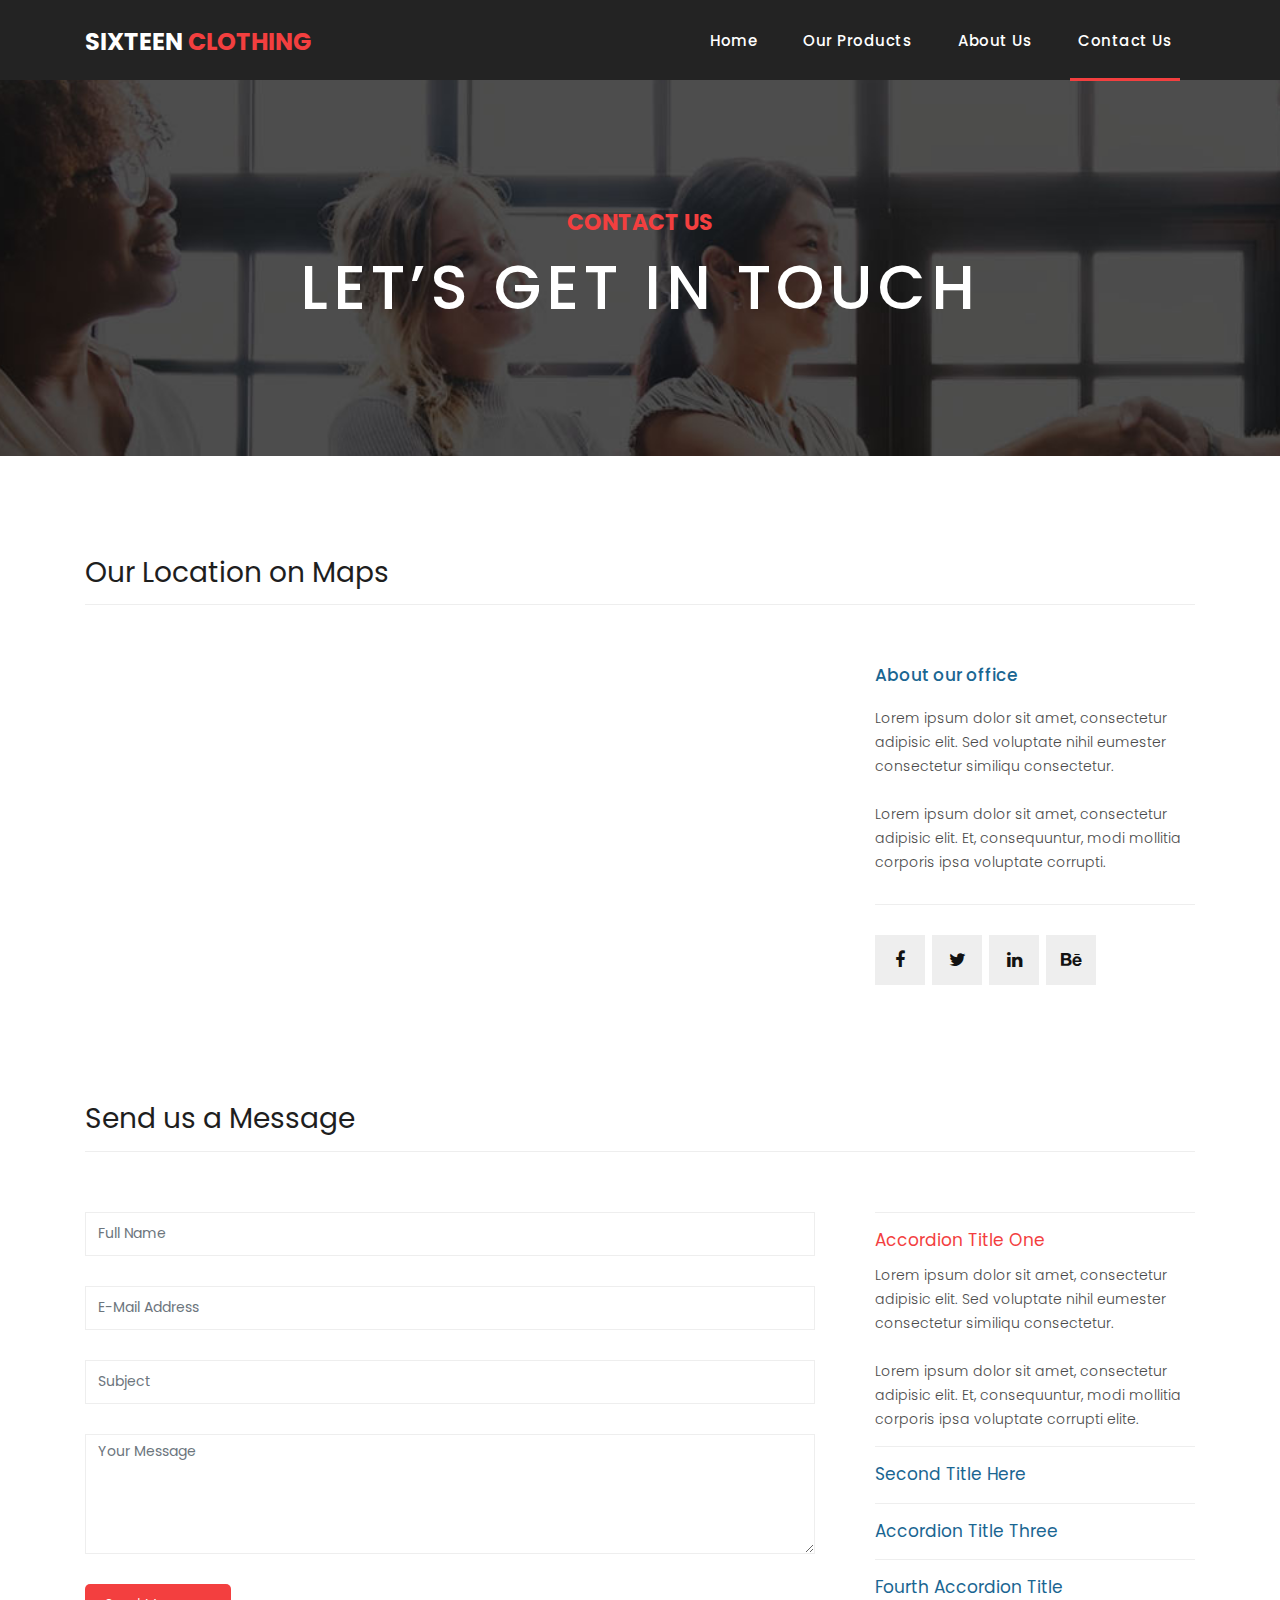
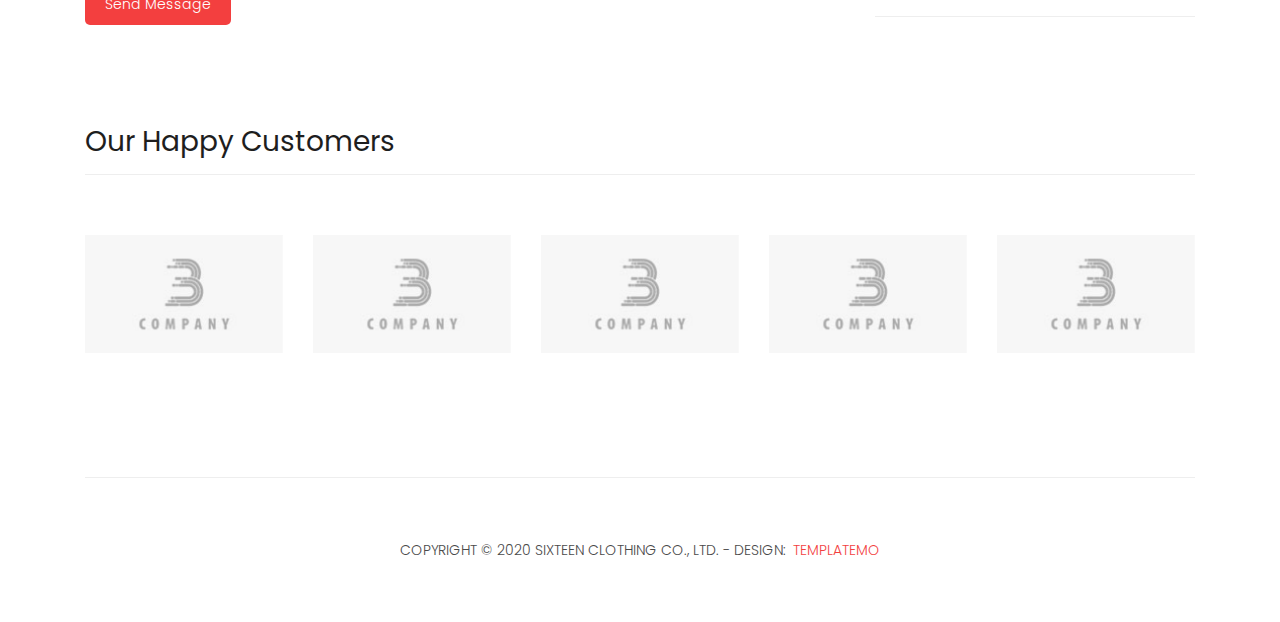
<file: contact.html>
<!DOCTYPE html>
<html lang="en">

  <head>

    <meta charset="utf-8">
    <meta name="viewport" content="width=device-width, initial-scale=1, shrink-to-fit=no">
    <meta name="description" content="">
    <meta name="author" content="">
    <link href="https://fonts.googleapis.com/css?family=Poppins:100,200,300,400,500,600,700,800,900&display=swap" rel="stylesheet">

    <title>Sixteen Clothing - Contact Page</title>

    <!-- Bootstrap core CSS -->
    <link href="vendor/bootstrap/css/bootstrap.min.css" rel="stylesheet">
<!--

TemplateMo 546 Sixteen Clothing

https://templatemo.com/tm-546-sixteen-clothing

-->

    <!-- Additional CSS Files -->
    <link rel="stylesheet" href="assets/css/fontawesome.css">
    <link rel="stylesheet" href="assets/css/templatemo-sixteen.css">
    <link rel="stylesheet" href="assets/css/owl.css">

  </head>

  <body>

    <!-- ***** Preloader Start ***** -->
    <div id="preloader">
        <div class="jumper">
            <div></div>
            <div></div>
            <div></div>
        </div>
    </div>  
    <!-- ***** Preloader End ***** -->

    <!-- Header -->
    <header class="">
      <nav class="navbar navbar-expand-lg">
        <div class="container">
          <a class="navbar-brand" href="index.html"><h2>Sixteen <em>Clothing</em></h2></a>
          <button class="navbar-toggler" type="button" data-toggle="collapse" data-target="#navbarResponsive" aria-controls="navbarResponsive" aria-expanded="false" aria-label="Toggle navigation">
            <span class="navbar-toggler-icon"></span>
          </button>
          <div class="collapse navbar-collapse" id="navbarResponsive">
            <ul class="navbar-nav ml-auto">
              <li class="nav-item">
                <a class="nav-link" href="index.html">Home
                  <span class="sr-only">(current)</span>
                </a>
              </li> 
              <li class="nav-item">
                <a class="nav-link" href="products.html">Our Products</a>
              </li>
              <li class="nav-item">
                <a class="nav-link" href="about.html">About Us</a>
              </li>
              <li class="nav-item active">
                <a class="nav-link" href="contact.html">Contact Us</a>
              </li>
            </ul>
          </div>
        </div>
      </nav>
    </header>

    <!-- Page Content -->
    <div class="page-heading contact-heading header-text">
      <div class="container">
        <div class="row">
          <div class="col-md-12">
            <div class="text-content">
              <h4>contact us</h4>
              <h2>let’s get in touch</h2>
            </div>
          </div>
        </div>
      </div>
    </div>


    <div class="find-us">
      <div class="container">
        <div class="row">
          <div class="col-md-12">
            <div class="section-heading">
              <h2>Our Location on Maps</h2>
            </div>
          </div>
          <div class="col-md-8">
<!-- How to change your own map point
	1. Go to Google Maps
	2. Click on your location point
	3. Click "Share" and choose "Embed map" tab
	4. Copy only URL and paste it within the src="" field below
-->
            <div id="map">
              <iframe src="https://maps.google.com/maps?q=Av.+L%C3%BAcio+Costa,+Rio+de+Janeiro+-+RJ,+Brazil&t=&z=13&ie=UTF8&iwloc=&output=embed" width="100%" height="330px" frameborder="0" style="border:0" allowfullscreen></iframe>
            </div>
          </div>
          <div class="col-md-4">
            <div class="left-content">
              <h4>About our office</h4>
              <p>Lorem ipsum dolor sit amet, consectetur adipisic elit. Sed voluptate nihil eumester consectetur similiqu consectetur.<br><br>Lorem ipsum dolor sit amet, consectetur adipisic elit. Et, consequuntur, modi mollitia corporis ipsa voluptate corrupti.</p>
              <ul class="social-icons">
                <li><a href="#"><i class="fa fa-facebook"></i></a></li>
                <li><a href="#"><i class="fa fa-twitter"></i></a></li>
                <li><a href="#"><i class="fa fa-linkedin"></i></a></li>
                <li><a href="#"><i class="fa fa-behance"></i></a></li>
              </ul>
            </div>
          </div>
        </div>
      </div>
    </div>

    
    <div class="send-message">
      <div class="container">
        <div class="row">
          <div class="col-md-12">
            <div class="section-heading">
              <h2>Send us a Message</h2>
            </div>
          </div>
          <div class="col-md-8">
            <div class="contact-form">
              <form id="contact" action="" method="post">
                <div class="row">
                  <div class="col-lg-12 col-md-12 col-sm-12">
                    <fieldset>
                      <input name="name" type="text" class="form-control" id="name" placeholder="Full Name" required="">
                    </fieldset>
                  </div>
                  <div class="col-lg-12 col-md-12 col-sm-12">
                    <fieldset>
                      <input name="email" type="text" class="form-control" id="email" placeholder="E-Mail Address" required="">
                    </fieldset>
                  </div>
                  <div class="col-lg-12 col-md-12 col-sm-12">
                    <fieldset>
                      <input name="subject" type="text" class="form-control" id="subject" placeholder="Subject" required="">
                    </fieldset>
                  </div>
                  <div class="col-lg-12">
                    <fieldset>
                      <textarea name="message" rows="6" class="form-control" id="message" placeholder="Your Message" required=""></textarea>
                    </fieldset>
                  </div>
                  <div class="col-lg-12">
                    <fieldset>
                      <button type="submit" id="form-submit" class="filled-button">Send Message</button>
                    </fieldset>
                  </div>
                </div>
              </form>
            </div>
          </div>
          <div class="col-md-4">
            <ul class="accordion">
              <li>
                  <a>Accordion Title One</a>
                  <div class="content">
                      <p>Lorem ipsum dolor sit amet, consectetur adipisic elit. Sed voluptate nihil eumester consectetur similiqu consectetur.<br><br>Lorem ipsum dolor sit amet, consectetur adipisic elit. Et, consequuntur, modi mollitia corporis ipsa voluptate corrupti elite.</p>
                  </div>
              </li>
              <li>
                  <a>Second Title Here</a>
                  <div class="content">
                      <p>Lorem ipsum dolor sit amet, consectetur adipisic elit. Sed voluptate nihil eumester consectetur similiqu consectetur.<br><br>Lorem ipsum dolor sit amet, consectetur adipisic elit. Et, consequuntur, modi mollitia corporis ipsa voluptate corrupti elite.</p>
                  </div>
              </li>
              <li>
                  <a>Accordion Title Three</a>
                  <div class="content">
                      <p>Lorem ipsum dolor sit amet, consectetur adipisic elit. Sed voluptate nihil eumester consectetur similiqu consectetur.<br><br>Lorem ipsum dolor sit amet, consectetur adipisic elit. Et, consequuntur, modi mollitia corporis ipsa voluptate corrupti elite.</p>
                  </div>
              </li>
              <li>
                  <a>Fourth Accordion Title</a>
                  <div class="content">
                      <p>Lorem ipsum dolor sit amet, consectetur adipisic elit. Sed voluptate nihil eumester consectetur similiqu consectetur.<br><br>Lorem ipsum dolor sit amet, consectetur adipisic elit. Et, consequuntur, modi mollitia corporis ipsa voluptate corrupti elite.</p>
                  </div>
              </li>
            </ul>
          </div>
        </div>
      </div>
    </div>

    <div class="happy-clients">
      <div class="container">
        <div class="row">
          <div class="col-md-12">
            <div class="section-heading">
              <h2>Our Happy Customers</h2>
            </div>
          </div>
          <div class="col-md-12">
            <div class="owl-clients owl-carousel">
              <div class="client-item">
                <img src="assets/images/client-01.png" alt="1">
              </div>
              
              <div class="client-item">
                <img src="assets/images/client-01.png" alt="2">
              </div>
              
              <div class="client-item">
                <img src="assets/images/client-01.png" alt="3">
              </div>
              
              <div class="client-item">
                <img src="assets/images/client-01.png" alt="4">
              </div>
              
              <div class="client-item">
                <img src="assets/images/client-01.png" alt="5">
              </div>
              
              <div class="client-item">
                <img src="assets/images/client-01.png" alt="6">
              </div>
            </div>
          </div>
        </div>
      </div>
    </div>

    
    <footer>
      <div class="container">
        <div class="row">
          <div class="col-md-12">
            <div class="inner-content">
              <p>Copyright &copy; 2020 Sixteen Clothing Co., Ltd.
            
            - Design: <a rel="nofollow noopener" href="https://templatemo.com" target="_blank">TemplateMo</a></p>
            </div>
          </div>
        </div>
      </div>
    </footer>


    <!-- Bootstrap core JavaScript -->
    <script src="vendor/jquery/jquery.min.js"></script>
    <script src="vendor/bootstrap/js/bootstrap.bundle.min.js"></script>


    <!-- Additional Scripts -->
    <script src="assets/js/custom.js"></script>
    <script src="assets/js/owl.js"></script>
    <script src="assets/js/slick.js"></script>
    <script src="assets/js/isotope.js"></script>
    <script src="assets/js/accordions.js"></script>


    <script language = "text/Javascript"> 
      cleared[0] = cleared[1] = cleared[2] = 0; //set a cleared flag for each field
      function clearField(t){                   //declaring the array outside of the
      if(! cleared[t.id]){                      // function makes it static and global
          cleared[t.id] = 1;  // you could use true and false, but that's more typing
          t.value='';         // with more chance of typos
          t.style.color='#fff';
          }
      }
    </script>


  </body>

</html>
</file>
<file: assets/css/templatemo-sixteen.css>
/*

TemplateMo 546 Sixteen Clothing

https://templatemo.com/tm-546-sixteen-clothing

*/
body {
  font-family: 'Poppins', sans-serif;
  overflow-x: hidden;
  text-rendering: optimizeLegibility;
  -webkit-font-smoothing: antialiased;
  -moz-osx-font-smoothing: grayscale;
}
p {
	margin-bottom: 0px;
	font-size: 14px;
	font-weight: 300;
	color: #4a4a4a;
	line-height: 24px;
}
a {
	text-decoration: none!important;
}
ul {
	padding: 0;
	margin: 0;
	list-style: none;
}

h1,h2,h3,h4,h5,h6 {
	margin: 0px;
}

ul.social-icons li {
	display: inline-block;
	margin-right: 3px;
}

ul.social-icons li:last-child {
	margin-right: 0px;
}

ul.social-icons li a {
	width: 50px;
	height: 50px;
	display: inline-block;
	line-height: 50px;
	background-color: #eee;
	color: #121212;
	font-size: 18px;
	text-align: center;
	transition: all .3s;
}

ul.social-icons li a:hover {
	background-color: #f33f3f;
	color: #fff;
}

a.filled-button {
	background-color: #f33f3f;
	color: #fff;
	font-size: 14px;
	text-transform: capitalize;
	font-weight: 300;
	padding: 10px 20px;
	border-radius: 5px;
	display: inline-block;
	transition: all 0.3s;
}

a.filled-button:hover {
	background-color: #121212;
	color: #fff;
}

.section-heading {
	text-align: left;
	margin-bottom: 60px;
	border-bottom: 1px solid #eee;
}

.section-heading h2 {
	font-size: 28px;
	font-weight: 400;
	color: #1e1e1e;
	margin-bottom: 15px;
}

.products-heading {
	background-image: url(../images/images/Photoshop-Face-Off.png.png);
}

.about-heading {
	background-image: url(../images/about-heading.jpg);
}

.contact-heading {
	background-image: url(../images/contact-heading.jpg);
}

.page-heading {
	padding: 210px 0px 130px 0px;
	text-align: center;
	background-position: center center;
	background-repeat: no-repeat;
	background-size: cover;
}

.page-heading .text-content h4 {
	color: #f33f3f;
	font-size: 22px;
	text-transform: uppercase;
	font-weight: 700;
	margin-bottom: 15px;
}

.page-heading .text-content h2 {
	color: #fff;
	font-size: 62px;
	text-transform: uppercase;
	letter-spacing: 5px;
}

#preloader {
  overflow: hidden;
  background: #f33f3f;
  left: 0;
  right: 0;
  top: 0;
  bottom: 0;
  position: fixed;
  z-index: 9999999;
  color: #fff;
}

#preloader .jumper {
  left: 0;
  top: 0;
  right: 0;
  bottom: 0;
  display: block;
  position: absolute;
  margin: auto;
  width: 50px;
  height: 50px;
}

#preloader .jumper > div {
  background-color: #fff;
  width: 10px;
  height: 10px;
  border-radius: 100%;
  -webkit-animation-fill-mode: both;
  animation-fill-mode: both;
  position: absolute;
  opacity: 0;
  width: 50px;
  height: 50px;
  -webkit-animation: jumper 1s 0s linear infinite;
  animation: jumper 1s 0s linear infinite;
}

#preloader .jumper > div:nth-child(2) {
  -webkit-animation-delay: 0.33333s;
  animation-delay: 0.33333s;
}

#preloader .jumper > div:nth-child(3) {
  -webkit-animation-delay: 0.66666s;
  animation-delay: 0.66666s;
}

@-webkit-keyframes jumper {
  0% {
    opacity: 0;
    -webkit-transform: scale(0);
    transform: scale(0);
  }
  5% {
    opacity: 1;
  }
  100% {
    -webkit-transform: scale(1);
    transform: scale(1);
    opacity: 0;
  }
}

@keyframes jumper {
  0% {
    opacity: 0;
    -webkit-transform: scale(0);
    transform: scale(0);
  }
  5% {
    opacity: 1;
  }
  100% {
    opacity: 0;
  }
}


/* Header Style */
header {
	position: absolute;
	z-index: 99999;
	width: 100%;
	height: 80px;
	background-color: #232323;
	-webkit-transition: all 0.3s ease-in-out 0s;
    -moz-transition: all 0.3s ease-in-out 0s;
    -o-transition: all 0.3s ease-in-out 0s;
    transition: all 0.3s ease-in-out 0s;
}
header .navbar {
	padding: 17px 0px;
}
.background-header .navbar {
	padding: 17px 0px;
}
.background-header {
	top: 0;
	position: fixed;
	background-color: #fff!important;
	box-shadow: 0px 1px 10px rgba(0,0,0,0.1);
}
.background-header .navbar-brand h2 {
	color: #121212!important;
}
.background-header .navbar-nav a.nav-link {
	color: #1e1e1e!important;
}
.background-header .navbar-nav .nav-link:hover,
.background-header .navbar-nav .active>.nav-link,
.background-header .navbar-nav .nav-link.active,
.background-header .navbar-nav .nav-link.show,
.background-header .navbar-nav .show>.nav-link {
	color: #f33f3f!important;
}
.navbar .navbar-brand {
	float: 	left;
	margin-top: -12px;
	outline: none;
}
.navbar .navbar-brand h2 {
	color: #fff;
	text-transform: uppercase;
	font-size: 24px;
	font-weight: 700;
	-webkit-transition: all .3s ease 0s;
    -moz-transition: all .3s ease 0s;
    -o-transition: all .3s ease 0s;
    transition: all .3s ease 0s;
}
.navbar .navbar-brand h2 em {
	font-style: normal;
	color: #f33f3f;
}
#navbarResponsive {
	z-index: 999;
}
.navbar-collapse {
	text-align: center;
}
.navbar .navbar-nav .nav-item {
	margin: 0px 15px;
}
.navbar .navbar-nav a.nav-link {
	text-transform: capitalize;
	font-size: 15px;
	font-weight: 500;
	letter-spacing: 0.5px;
	color: #fff;
	transition: all 0.5s;
	margin-top: 5px;
}
.navbar .navbar-nav .nav-link:hover,
.navbar .navbar-nav .active>.nav-link,
.navbar .navbar-nav .nav-link.active,
.navbar .navbar-nav .nav-link.show,
.navbar .navbar-nav .show>.nav-link {
	color: #fff;
	padding-bottom: 25px;
	border-bottom: 3px solid #f33f3f;
}
.navbar .navbar-toggler-icon {
	background-image: none;
}
.navbar .navbar-toggler {
	border-color: #fff;
	background-color: #fff;	
	height: 36px;
	outline: none;
	border-radius: 0px;
	position: absolute;
	right: 30px;
	top: 20px;
}
.navbar .navbar-toggler-icon:after {
	content: '\f0c9';
	color: #f33f3f;
	font-size: 18px;
	line-height: 26px;
	font-family: 'FontAwesome';
}



/* Banner Style */
.banner {
	position: relative;
	text-align: center;
	padding-top: 80px;
}

.banner-item-01 {
	padding: 300px 0px;
	background-image: url(../images/e5f9ae3502ae6b4926daf12fabb8fa9b.jpg);
	background-size: cover;
	background-repeat: no-repeat;
	background-position: center center;
}

.banner-item-02 {
	padding: 300px 0px;
	background-image: url(../images/slide_02.jpg);
	background-size: cover;
	background-repeat: no-repeat;
	background-position: center center;
}

.banner-item-03 {
	padding: 300px 0px;
	background-image: url(../images/slide_03.jpg);
	background-size: cover;
	background-repeat: no-repeat;
	background-position: center center;
}

.banner .banner-item {
	max-height: 600px;
}

.banner .text-content {
	position: absolute;
	top: 50%;
	transform: translateY(-50%);
	text-align: center;
	width: 100%;
}

.banner .text-content h4 {
	color: #f33f3f;
	font-size: 22px;
	text-transform: uppercase;
	font-weight: 700;
	margin-bottom: 15px;
}

.banner .text-content h2 {
	color: #fff;
	font-size: 62px;
	text-transform: uppercase;
	letter-spacing: 5px;
}

.owl-banner .owl-dots .owl-dot {
  border-radius: 3px;
}
.owl-banner .owl-dots {
    display: -webkit-box;
    display: -webkit-flex;
    display: -ms-flexbox;
    display: flex;
    -ms-flex-pack: center;
    -webkit-justify-content: center;
    justify-content: center;
    position: absolute;
    left: 50%;
    transform: translateX(-50%);
    bottom: 30px;
}
.owl-banner .owl-dots .owl-dot {
    width: 10px;
    height: 10px;
    border-radius: 50%;
    margin: 0 10px;
    background-color: #fff;
    opacity: 0.5;
}
.owl-banner .owl-dots .owl-dot:focus {
    outline: none
}
.owl-banner .owl-dots .owl-dot.active {
    background-color: #fff;
    opacity: 1;
}



/* Latest Produtcs */

.latest-products {
	margin-top: 100px;
}

.latest-products .section-heading a {
	float: right;
	margin-top: -35px;
	text-transform: uppercase;
	font-size: 13px;
	font-weight: 700;
	color: #f33f3f;
}

.product-item {
	border: 1px solid #eee;
	margin-bottom: 30px;
}

.product-item .down-content {
	padding: 30px;
	position: relative;
}

.product-item img {
	width: 100%;
	overflow: hidden;
}

.product-item .down-content h4 {
	font-size: 17px;
	color: #1a6692;
	margin-bottom: 20px;
}

.product-item .down-content h6 {
	position: absolute;
	top: 30px;
	right: 30px;
	font-size: 18px;
	color: #121212;
}

.product-item .down-content p {
	margin-bottom: 20px;
}

.product-item .down-content ul li {
	display: inline-block;
}

.product-item .down-content ul li i {
	color: #f33f3f;
	font-size: 14px;
}

.product-item .down-content span {
	position: absolute;
	right: 30px;
	bottom: 30px;
	font-size: 13px;
	color: #f33f3f;
	font-weight: 500;
}




/* Best Features */

.about-features {
	margin-top: 100px!important;
}

.about-features p {
	border-bottom: 1px solid #eee;
	padding-bottom: 20px;
}

.about-features .container .row {
	padding-bottom: 0px!important;
	border-bottom: none!important;
}

.best-features {
	margin-top: 50px;
}

.best-features .container .row {
	border-bottom: 1px solid #eee;
	padding-bottom: 60px;
}

.best-features img {
	width: 100%;
	overflow: hidden;
}

.best-features h4 {
	font-size: 17px;
	color: #1a6692;
	margin-bottom: 20px;
}

.best-features ul.featured-list li {
	display: block;
	margin-bottom: 10px;
}

.best-features p {
	margin-bottom: 25px;
}

.best-features ul.featured-list li a {
	font-size: 14px;
	color: #4a4a4a;
	font-weight: 300;
	transition: all .3s;
	position: relative;
	padding-left: 13px;
}

.best-features ul.featured-list li a:before {
	content: '';
	width: 5px;
	height: 5px;
	display: inline-block;
	background-color: #4a4a4a;
	position: absolute;
	left: 0;
	transition: all .3s;
	top: 8px;
}

.best-features ul.featured-list li a:hover {
	color: #f33f3f;
}

.best-features ul.featured-list li a:hover::before {
	background-color: #f33f3f;
}

.best-features .filled-button {
	margin-top: 20px;
}





/* Call To Action */

.call-to-action .inner-content {
	margin-top: 60px;
	padding: 30px;
	background-color: #f7f7f7;
	border-radius: 5px;
}

.call-to-action .inner-content h4 {
	font-size: 17px;
	color: #1a6692;
	margin-bottom: 15px;
}

.call-to-action .inner-content em {
	font-style: normal;
	font-weight: 700;
}

.call-to-action .inner-content .col-md-4 {
	text-align: right;
}

.call-to-action .inner-content .filled-button {
	margin-top: 12px;
}




/* Footer */

footer {
	text-align: center;
}

footer .inner-content {
	border-top: 1px solid #eee;
	margin-top: 60px;
	padding: 60px 0px;
}

footer .inner-content p {
	text-transform: uppercase;
}

footer .inner-content p a {
	color: #f33f3f;
	margin-left: 3px;
}




/* Product Page */

.products {
	margin-top: 100px;
}

.products .filters {
	text-align: center;
	border-bottom: 1px solid #eee;
	padding-bottom: 10px;
	margin-bottom: 60px;
}

.products .filters li {
	text-transform: uppercase;
	font-size: 13px;
	font-weight: 700;
	color: #121212;
	display: inline-block;
	margin: 0px 10px;
	transition: all .3s;
	cursor: pointer;
}

.products .filters ul li.active,
.products .filters ul li:hover {
  color: #f33f3f;
}

.products ul.pages {
	margin-top: 30px;
	text-align: center;
}

.products ul.pages li {
	display: inline-block;
	margin: 0px 2px;
}

.products ul.pages li a {
	width: 44px;
	height: 44px;
	display: inline-block;
	line-height: 42px;
	border: 1px solid #eee;
	font-size: 15px;
	font-weight: 700;
	color: #121212;
	transition: all .3s;
}

.products ul.pages li a:hover,
.products ul.pages li.active a {
	background-color: #f33f3f;
	border-color: #f33f3f;
	color: #fff;
}



/* Team Members */

.team-members {
	margin-top: 100px;
}

.team-member {
	border: 1px solid #eee;
	margin-bottom: 30px;
}

.team-member img {
	width: 100%;
	overflow: hidden;
}

.team-member .down-content {
	padding: 30px;
	text-align: center;
}

.team-member .thumb-container {
	position: relative;
}

.team-member .thumb-container .hover-effect {
	position: absolute;
	background-color: rgba(243,63,63,0.9);
	top: 0;
	left: 0;
	width: 100%;
	height: 100%;
	opacity: 0;
	visibility: hidden;
	transition: all .5s;
}

.team-member .thumb-container .hover-effect .hover-content {
	position: absolute;
	display: inline-block;
	width: 100%;
	text-align: center;
	top: 50%;
	transform: translateY(-50%);
}

.team-member .thumb-container .hover-effect .hover-content ul.social-icons li a:hover {
	background-color: #fff;
	color: #f33f3f;
}

.team-member:hover .hover-effect {
	visibility: visible;
	opacity: 1;
}

.team-member .down-content h4 {
	font-size: 17px;
	color: #1a6692;
	margin-bottom: 8px;
}

.team-member .down-content span {
	display: block;
	font-size: 13px;
	color: #f33f3f;
	font-weight: 500;
	margin-bottom: 20px;
}




/* Services */

.services {
	background-image: url(../images/services-bg.jpg);
	background-position: center center;
	background-repeat: no-repeat;
	background-size: cover;
	background-attachment: fixed;
	padding: 100px 0px;
}

.services .service-item {
	text-align: center;
}

.services .service-item .icon {
	background-color: #f7f7f7;
	padding: 40px;
}

.services .service-item .icon i {
	width: 100px;
	height: 100px;
	display: inline-block;
	text-align: center;
	line-height: 100px;
	background-color: #f33f3f;
	color: #fff;
	font-size: 32px;
}

.services .service-item .down-content {
	background-color: #fff;
	padding: 40px 30px;
}

.services .service-item .down-content h4 {
	font-size: 17px;
	color: #1a6692;
	margin-bottom: 20px;
}

.services .service-item .down-content p {
	margin-bottom: 25px;
}




/* Clients */

.happy-clients {
	margin-top: 100px;
	margin-bottom: 40px;
}

.happy-clients .client-item img {
	max-width: 100%;
	overflow: hidden;
	transition: all .3s;
	cursor: pointer;
}

.happy-clients .client-item img:hover {
	opacity: 0.8;
}




/* Find Us */

.find-us {
	margin-top: 100px;
}

.find-us p {
	border-bottom: 1px solid #eee;
	padding-bottom: 30px;
	margin-bottom: 30px;
}

.find-us h4 {
	font-size: 17px;
	color: #1a6692;
	margin-bottom: 20px;
}

.find-us .left-content {
	margin-left: 30px;
}



/* Send Message */

.send-message {
	margin-top: 100px;
}

.contact-form input {
	font-size: 14px;
	width: 100%;
	height: 44px;
	display: inline-block;
	line-height: 42px;
	border: 1px solid #eee;
	border-radius: 0px;
	margin-bottom: 30px;
}

.contact-form input:focus {
	box-shadow: none;
	border: 1px solid #eee;
}

.contact-form textarea {
	font-size: 14px;
	width: 100%;
	min-width: 100%;
	min-height: 120px;
	height: 120px;
	max-height: 180px;
	border: 1px solid #eee;
	border-radius: 0px;
	margin-bottom: 30px;
}

.contact-form textarea:focus {
	box-shadow: none;
	border: 1px solid #eee;
}

.contact-form button.filled-button {
	background-color: #f33f3f;
	color: #fff;
	font-size: 14px;
	text-transform: capitalize;
	font-weight: 300;
	padding: 10px 20px;
	border-radius: 5px;
	display: inline-block;
	transition: all 0.3s;
	border: none;
	outline: none;
	cursor: pointer;
}

.contact-form button.filled-button:hover {
	background-color: #121212;
	color: #fff;
}

.accordion {
	margin-left: 30px;
}

.accordion a {
	cursor: pointer;
	font-size: 17px;
	color: #1a6692!important;
	margin-bottom: 20px;
	transition: all .3s;
}

.accordion a:hover {
	color: #f33f3f!important;
}

.accordion a.active {
  color: #f33f3f!important;
}

.accordion li .content {
  display: none;
  margin-top: 10px;
}

.accordion li:first-child {
	border-top: 1px solid #eee;
}

.accordion li {
	border-bottom: 1px solid #eee;
	padding: 15px 0px;
}

/* Responsive Style */
@media (max-width: 768px) {
	.banner .text-content {
		width: 90%;
		margin-left: 5%;
	}
	.banner .text-content h4 {
		font-size: 22px;
	}

	.banner .text-content h2 {
		font-size: 36px;
		letter-spacing: 0.5px;
	}
	.banner-item-01,
	.banner-item-02,
	.banner-item-03 {
		padding: 180px 0px;
	}
	.page-heading .text-content h4 {
		font-size: 22px;
	}

	.page-heading .text-content h2 {
		font-size: 36px;
		letter-spacing: 0.5px;
	}
	.latest-products .section-heading a {
		float: none;
		margin-top: 0px;
		display: block;
		margin-bottom: 20px;
	}
	.product-item .down-content h4 {
		margin-bottom: 20px!important;
	}
	.product-item .down-content h6 {
		position: absolute!important;
		top: 30px!important;
		right: 30px!important;
	}
	.product-item .down-content span {
		position: absolute!important;
		right: 30px!important;
		bottom: 30px!important;
	}
	.best-features .left-content {
		margin-bottom: 30px;
	}
	.call-to-action .inner-content {
		text-align: center;
	}
	.call-to-action .inner-content .filled-button {
		text-align: center;
		width: 100%;
		margin-top: 20px;
	}
	.about-features img {
		margin-bottom: 30px;
	}
	.service-item {
		margin-bottom: 30px;
	}
	.find-us #map {
		margin-bottom: 30px;
	}
	.find-us .left-content {
		margin-left: 0px;
	}
	.send-message .accordion {
		margin-top: 30px;
		margin-left: 0px;
	}
}

@media (max-width: 992px) {
	.navbar .navbar-brand {
		position: absolute;
		left: 30px;
		top: 32px;
	}
	.navbar .navbar-brand {
		width: auto;
	}
	.navbar:after {
		display: none;
	}
	#navbarResponsive {
	    z-index: 99999;
	    position: absolute;
	    top: 80px;
	    left: 0;
	    width: 100%;
	    text-align: center;
	    background-color: #fff;
	    box-shadow: 0px 10px 10px rgba(0,0,0,0.1);
	}
	.navbar .navbar-nav .nav-item {
		border-bottom: 1px solid #eee;
	}
	.navbar .navbar-nav .nav-item:last-child {
		border-bottom: none;
	}
	.navbar .navbar-nav a.nav-link {
		padding: 15px 0px;
		color: #1e1e1e!important;
	}
	.navbar .navbar-nav .nav-link:hover,
	.navbar .navbar-nav .active>.nav-link,
	.navbar .navbar-nav .nav-link.active,
	.navbar .navbar-nav .nav-link.show,
	.navbar .navbar-nav .show>.nav-link {
		color: #f33f3f!important;
		border-bottom: none!important;
		padding-bottom: 15px;
	}
	.product-item .down-content h4 {
		margin-bottom: 10px;
	}
	.product-item .down-content h6 {
		position: relative;
		top: 0;
		right: 0;
		margin-bottom: 20px;
	}
	.product-item .down-content span {
		position: relative;
		right: 0;
		bottom: 0;
	}
}
</file>
